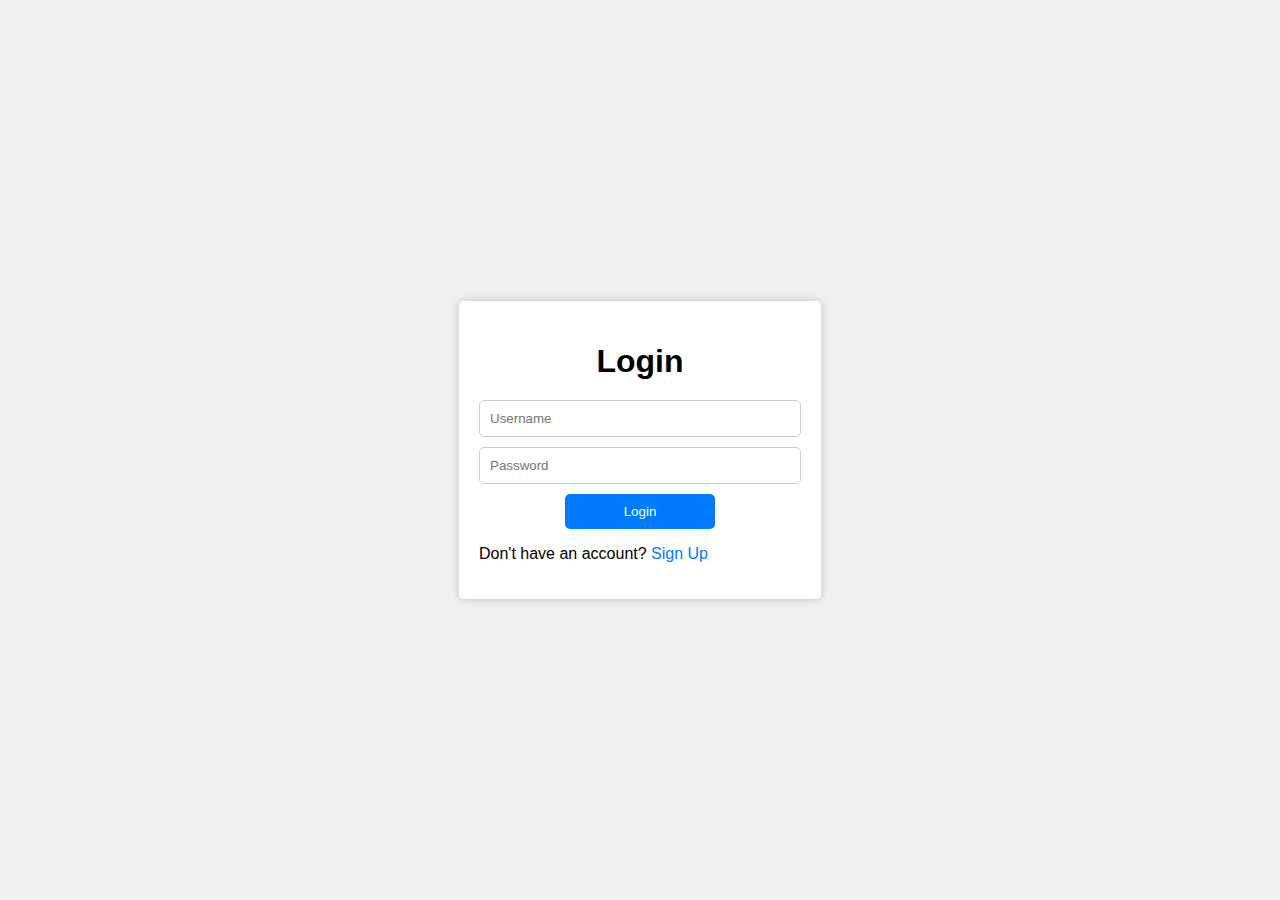
<file: loginindex.html>
<!DOCTYPE html>
<html lang="en">
<head>
    <meta charset="UTF-8">
    <meta name="viewport" content="width=device-width, initial-scale=1.0">
    <title>Login</title>
    <link rel="stylesheet" href="styles.css">
</head>
<body>
    <div class="container">
        <form action="login.php" method="post">
            <h1>Login</h1>
            <input type="text" name="username" placeholder="Username" required>
            <input type="password" name="password" placeholder="Password" required>
            <button type="submit">Login</button>
        </form>
        <p>Don't have an account? <a href="signup.html">Sign Up</a></p>
    </div>
</body>
</html>
</file>
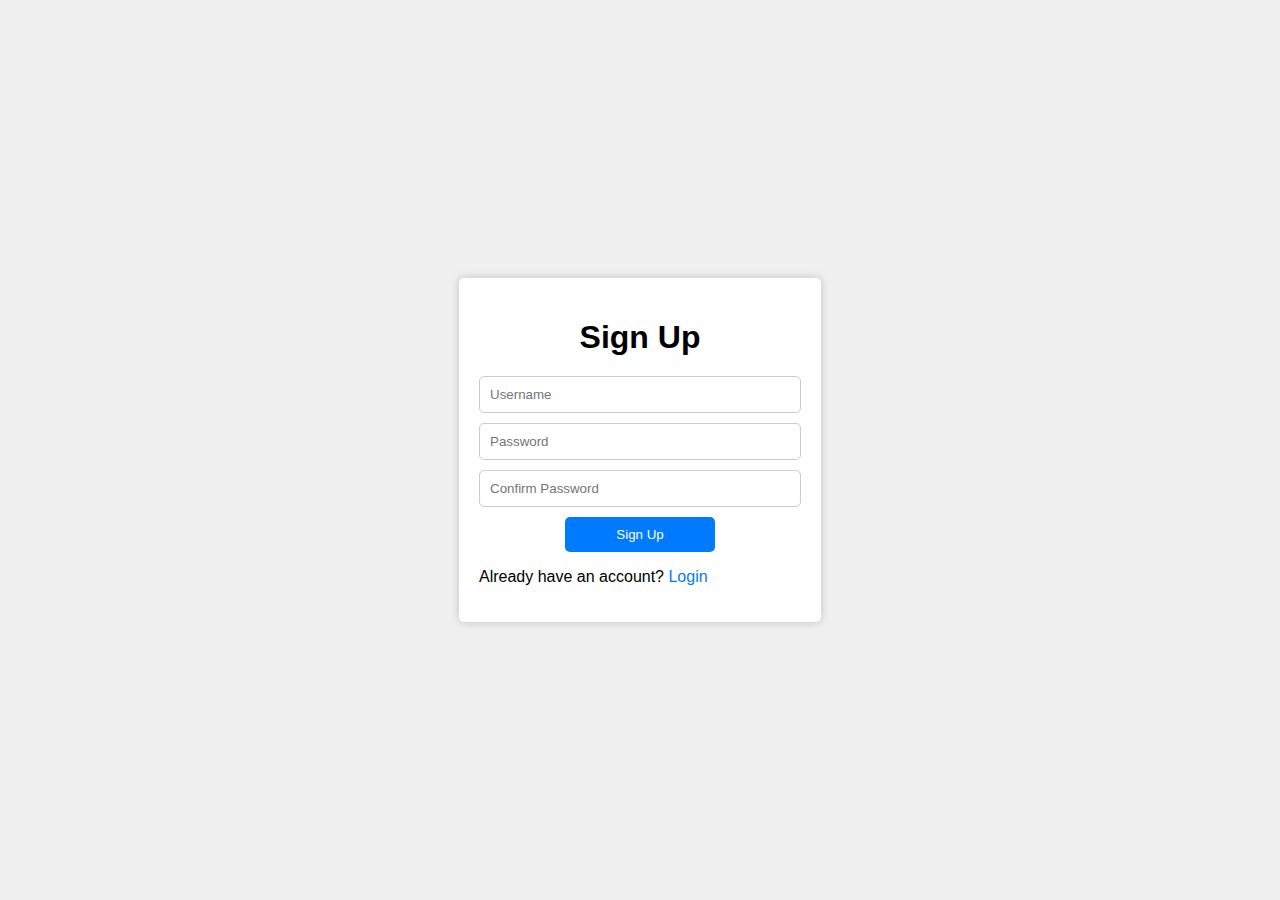
<file: signup.html>
<!DOCTYPE html>
<html lang="en">
<head>
    <meta charset="UTF-8">
    <meta name="viewport" content="width=device-width, initial-scale=1.0">
    <title>Sign Up</title>
    <link rel="stylesheet" href="styles.css">
</head>
<body>
    <div class="container">
        <form action="signup.php" method="post">
            <h1>Sign Up</h1>
            <input type="text" name="username" placeholder="Username" required>
            <input type="password" name="password" placeholder="Password" required>
            <input type="password" name="confirm_password" placeholder="Confirm Password" required>
            <button type="submit">Sign Up</button>
        </form>
        <p>Already have an account? <a href="loginindex.html">Login</a></p>
    </div>
</body>
</html>
</file>
<file: styles.css>
body {
  font-family: Arial, sans-serif;
  background-color: #f0f0f0;
  margin: 0;
  display: flex;
  justify-content: center;
  align-items: center;
  height: 100vh;
}

.container {
  background-color: #ffffff;
  padding: 20px;
  border-radius: 5px;
  box-shadow: 0 0 10px rgba(0, 0, 0, 0.2);
}

form {
  display: flex;
  flex-direction: column;
  align-items: center;
}

h1 {
  margin-bottom: 20px;
}

input {
  width: 300px;
  padding: 10px;
  margin-bottom: 10px;
  border: 1px solid #ccc;
  border-radius: 5px;
}

button {
  width: 150px;
  padding: 10px;
  background-color: #007bff;
  color: #ffffff;
  border: none;
  border-radius: 5px;
  cursor: pointer;
}

button:hover {
  background-color: #0056b3;
}

a {
  color: #007bff;
  text-decoration: none;
}

a:hover {
  text-decoration: underline;
}
</file>
